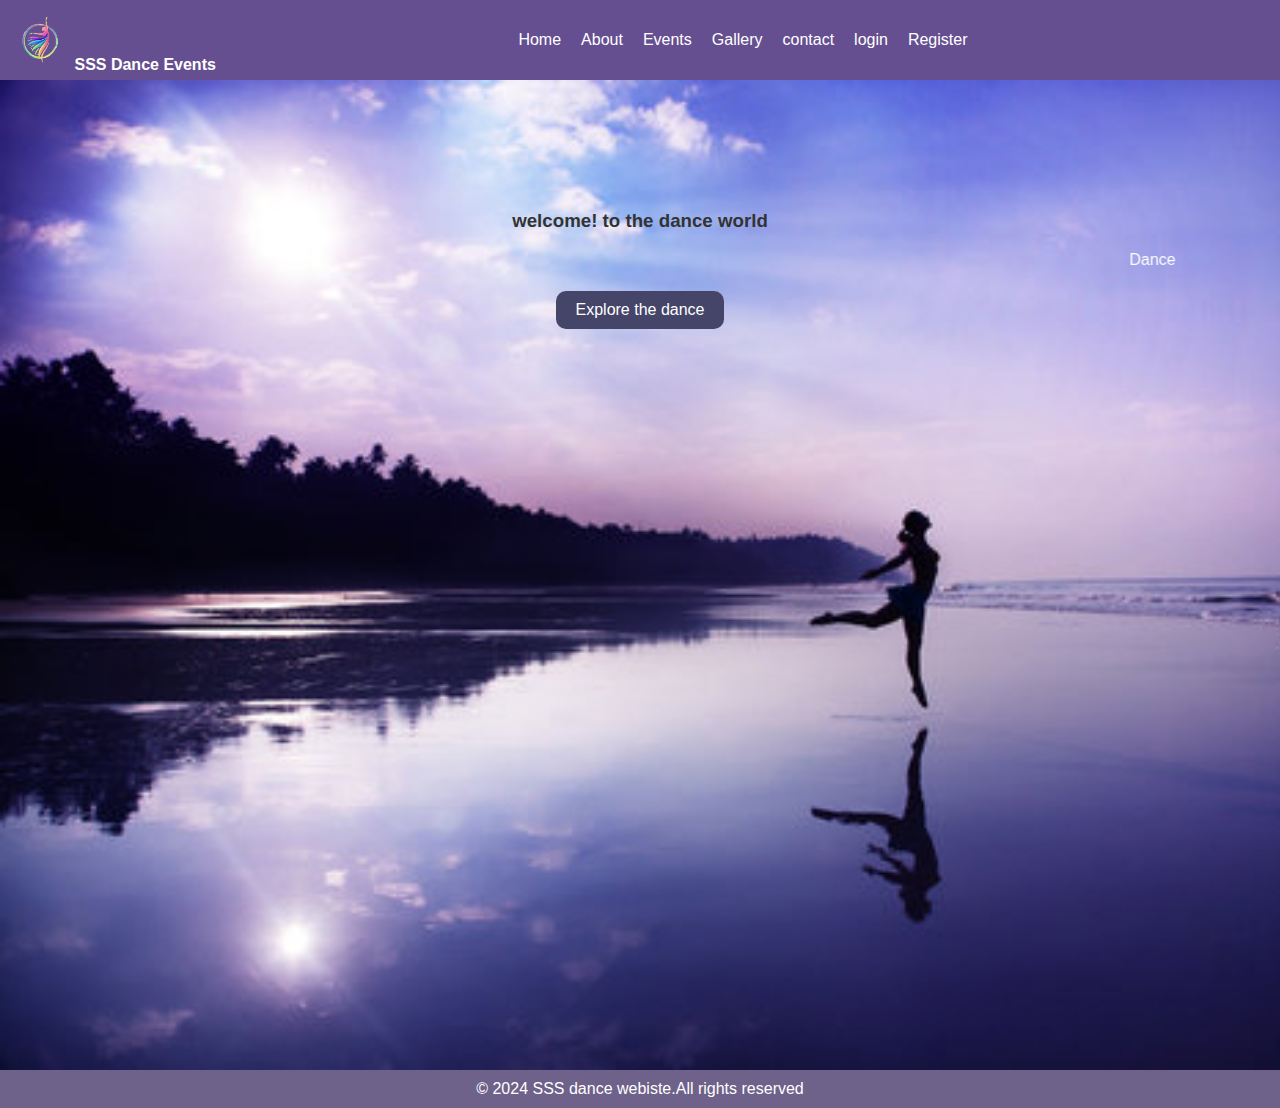
<file: index.html>
<!DOCTYPE html>
<html lang="en">
  <head>
    <meta charset="UTF-8">
    <meta name="viewport" content="width=device-width, initial scale=10">
    <meta name="description" content="SSS Dance Events - Event Management. Dance is an art form and sport consisting of body movements with aesthetic and symbolic value, which can be improvised or choreographed.">

    <link rel="short icon " href="./assests/icon.png">
    <title>Event Management</title>
    <link rel="stylesheet" href="./home.css">
  </head>
    <!-- header -->
<header>
  <div id="logo">
    <img src="./assests/logo1.png" alt="SSS Dance Events">
    <span><strong>SSS Dance Events</strong></span>
  </div>
    <nav>
      <ul img src="./assests/logo1.png"  width="200px" height="200px" alt="">
        <li><a href="#">Home</a></li>
        <li><a href="./about.html">About</a></li>
        <li><a href="./events.html">Events</a></li>
        <li><a href="./gallery.html">Gallery</a></li>
        <li><a href="./contact.html">contact</a></li>
        <li><a href="./login.html">login</a></li>
        <li><a href="./register.html">Register</a></li>
      </ul>
    </nav>
</header>
     <!-- main section -->
     <main>
      <section class="Dance">
        <div class="Dance-content">
          <h3>welcome! to the dance world</h3>
          <marquee>Dance is the art of moving your body rhythmically, usually to music, to express emotions, tell a story, or simply for enjoyment. It can be planned (choreographed) or made up on the spot (improvised) and is a form of both exercise and creative expression found in all cultures.</marquee><br><br>
          <a href="./gallery.html" class="button">Explore the dance</a>
        </div>
      </section>
     </main>
   <!-- footer section -->
   <footer>&copy; 2024 SSS dance  webiste.All rights reserved</footer>
</body>
</html>
</file>
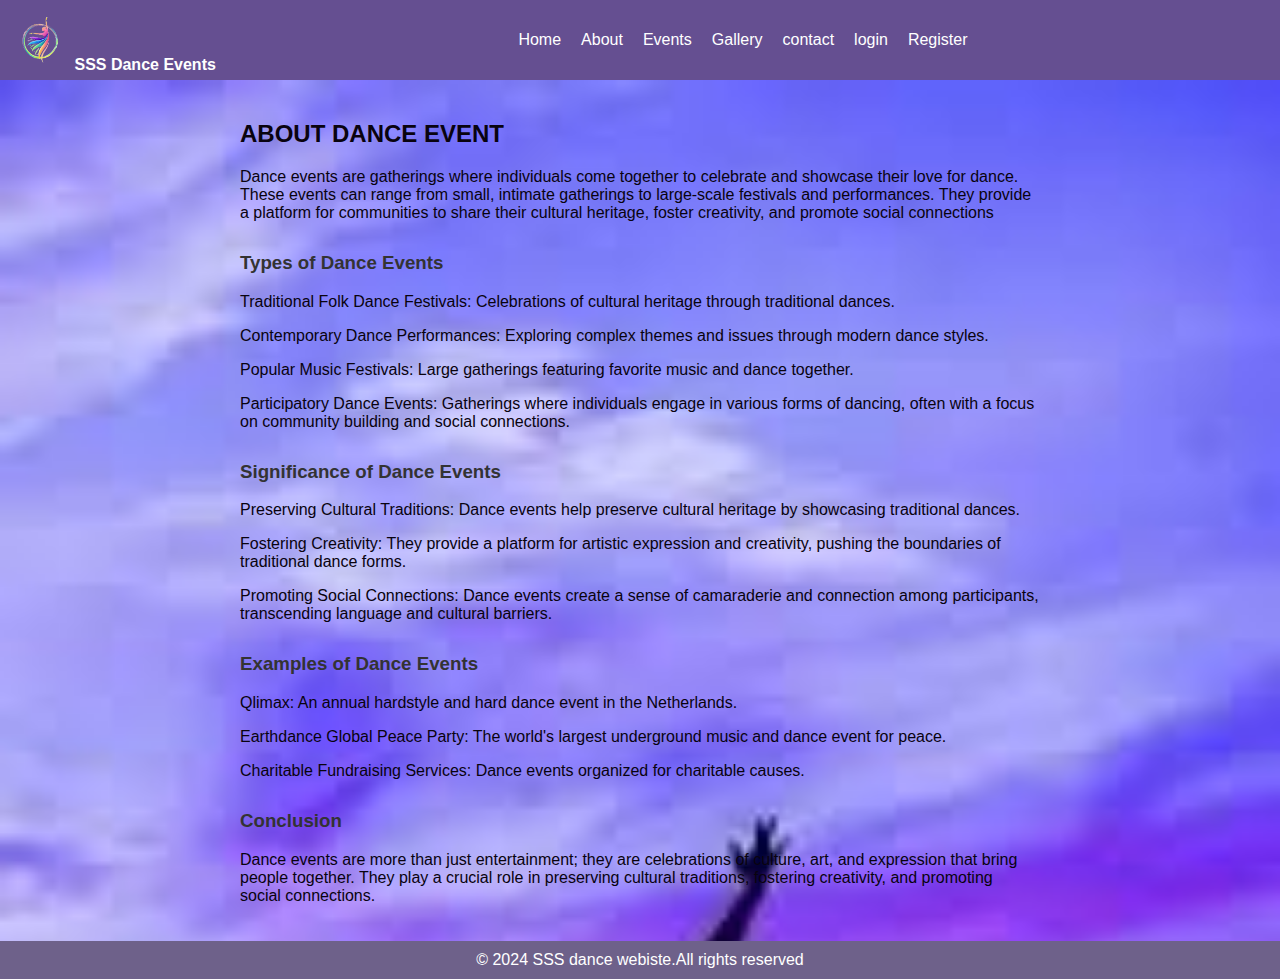
<file: about.html>
<!DOCTYPE html>
<html lang="en">
  <head>
    <meta charset="UTF-8">
    <meta name="viewport" content="width=device-width, initial scale=10">
    <meta name="description" content="SSS Dance Events - Event Management. Dance is an art form and sport consisting of body movements with aesthetic and symbolic value, which can be improvised or choreographed.">

    <link rel="short icon " href="./assests/icon.png">
    <title>Event Management</title>
    <link rel="stylesheet" href="./home.css">
  </head>
    <!-- header -->
<header>
  <div id="logo">
    <img src="./assests/logo1.png" alt="SSS Dance Events">
    <span><strong>SSS Dance Events</strong></span>
  </div>
    <nav>
      <ul img src="./assests/logo1.png"  width="200px" height="200px" alt="">
        <li><a href="#">Home</a></li>
        <li><a href="./about.html">About</a></li>
        <li><a href="./events.html">Events</a></li>
        <li><a href="./gallery.html">Gallery</a></li>
        <li><a href="./contact.html">contact</a></li>
        <li><a href="./login.html">login</a></li>
        <li><a href="./register.html">Register</a></li>
      </ul>
    </nav>
</header>
     <!-- main section -->
     <main>
      <section class="method">
        <div class="methods">
          <h2>ABOUT DANCE EVENT</h2>
          <p>Dance events are gatherings where individuals come together to celebrate and showcase their love for dance. These events can range from small, intimate gatherings to large-scale festivals and performances. They provide a platform for communities to share their cultural heritage, foster creativity, and promote social connections</p>
          <h3>Types of Dance Events</h3>
          <p>Traditional Folk Dance Festivals: Celebrations of cultural heritage through traditional dances.</p>
          <p>Contemporary Dance Performances: Exploring complex themes and issues through modern dance styles.</p>
          <p>Popular Music Festivals: Large gatherings featuring favorite music and dance together.</p>
          <p>Participatory Dance Events: Gatherings where individuals engage in various forms of dancing, often with a focus on community building and social connections.</p>
          <h3>Significance of Dance Events</h3>
          <p>Preserving Cultural Traditions: Dance events help preserve cultural heritage by showcasing traditional dances.</p>
          <p>Fostering Creativity: They provide a platform for artistic expression and creativity, pushing the boundaries of traditional dance forms.</p>
          <p>Promoting Social Connections: Dance events create a sense of camaraderie and connection among participants, transcending language and cultural barriers.</p>
          <h3>Examples of Dance Events</h3>
          <p>Qlimax: An annual hardstyle and hard dance event in the Netherlands.</p>
          <p>Earthdance Global Peace Party: The world's largest underground music and dance event for peace.</p>
          <p>Charitable Fundraising Services: Dance events organized for charitable causes.</p>
          <h3>Conclusion</h3>
          <p>Dance events are more than just entertainment; they are celebrations of culture, art, and expression that bring people together. They play a crucial role in preserving cultural traditions, fostering creativity, and promoting social connections.</p>




        </div>

      </section>
     </main>
   <!-- footer section -->
   <footer>&copy; 2024 SSS dance  webiste.All rights reserved</footer>
</body>
</html>
</file>
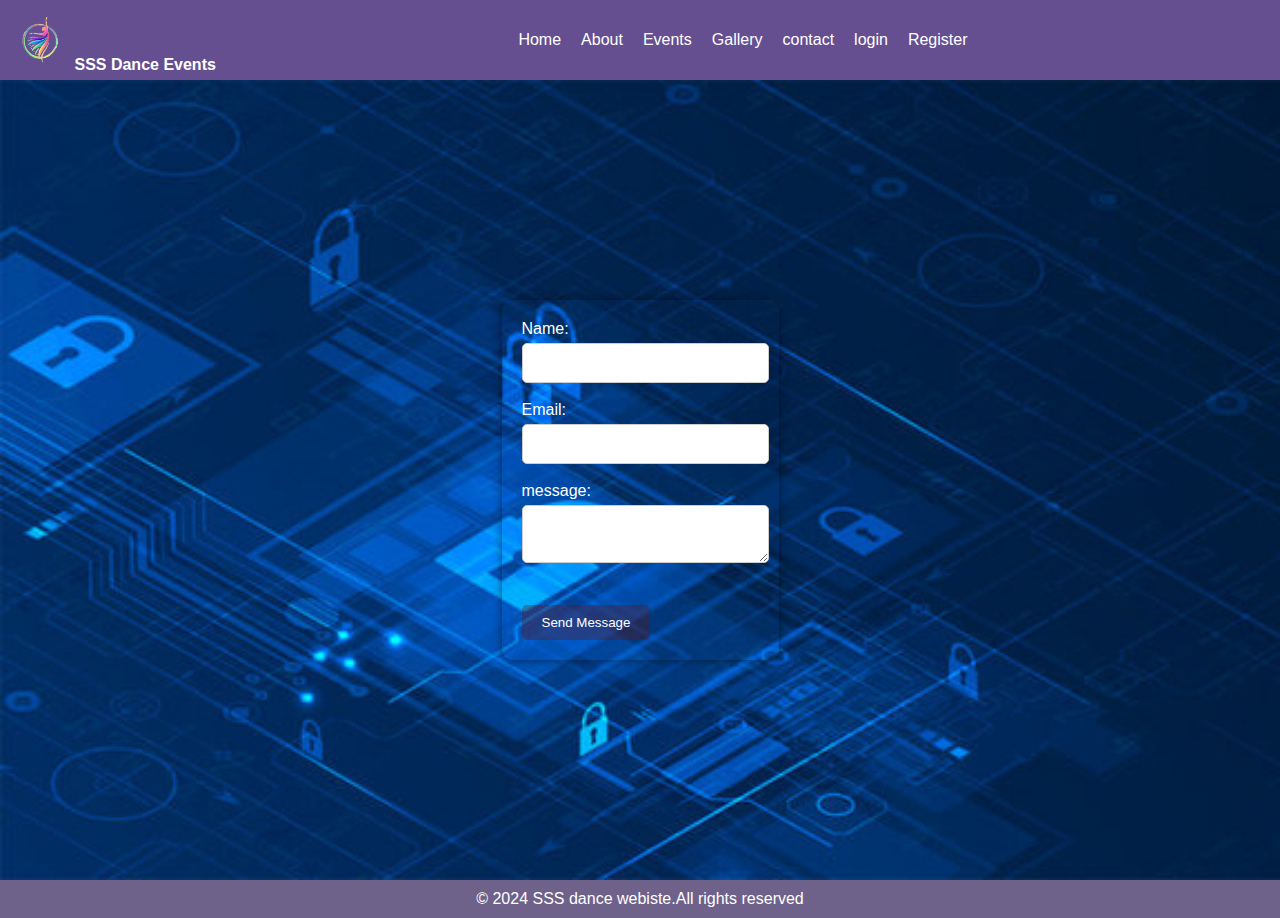
<file: contact.html>
<!DOCTYPE html>
<html lang="en">
  <head>
    <meta charset="UTF-8">
    <meta name="viewport" content="width=device-width, initial scale=10">
    <meta name="description" content="SSS Dance Events - Event Management. Dance is an art form and sport consisting of body movements with aesthetic and symbolic value, which can be improvised or choreographed.">

    <link rel="short icon " href="./assests/icon.png">
    <title>Event Management</title>
    <link rel="stylesheet" href="./home.css">
  </head>
  <body>
    <!-- header -->
<header>
  <div id="logo">
    <img src="./assests/logo1.png" alt="SSS Dance Events">
    <span><strong>SSS Dance Events</strong></span>
  </div>
    <nav>
      <ul>
        <li><a href="./index.html">Home</a></li>
        <li><a href="./about.html">About</a></li>
        <li><a href="./events.html">Events</a></li>
        <li><a href="./gallery.html">Gallery</a></li>
        <li><a href="./contact.html">contact</a></li>
        <li><a href="./login.html">login</a></li>
        <li><a href="./register.html">Register</a></li>
      </ul>
    </nav>
</header>
     <!-- main section --> 
         <main>
          <section class="contact">
            <form action="#" class="con-form">
              <div class="contact-us">
                <label for="name">Name:</label><input type="text" name="name" required><br><br>
                <label for="email">Email:</label><input type="text" name="email" required><br><br>
                <label for="message">message:</label>
                <textarea name="message" id="message" required></textarea><br><br>
              </div>
              <button type="Submit" class="sub-mit" rows="4" requried>Send Message</button>
            </form>
          </section>
         </main>
   <!-- footer section -->
   <footer>&copy; 2024 SSS dance  webiste.All rights reserved</footer>
</body>
</html>
</file>
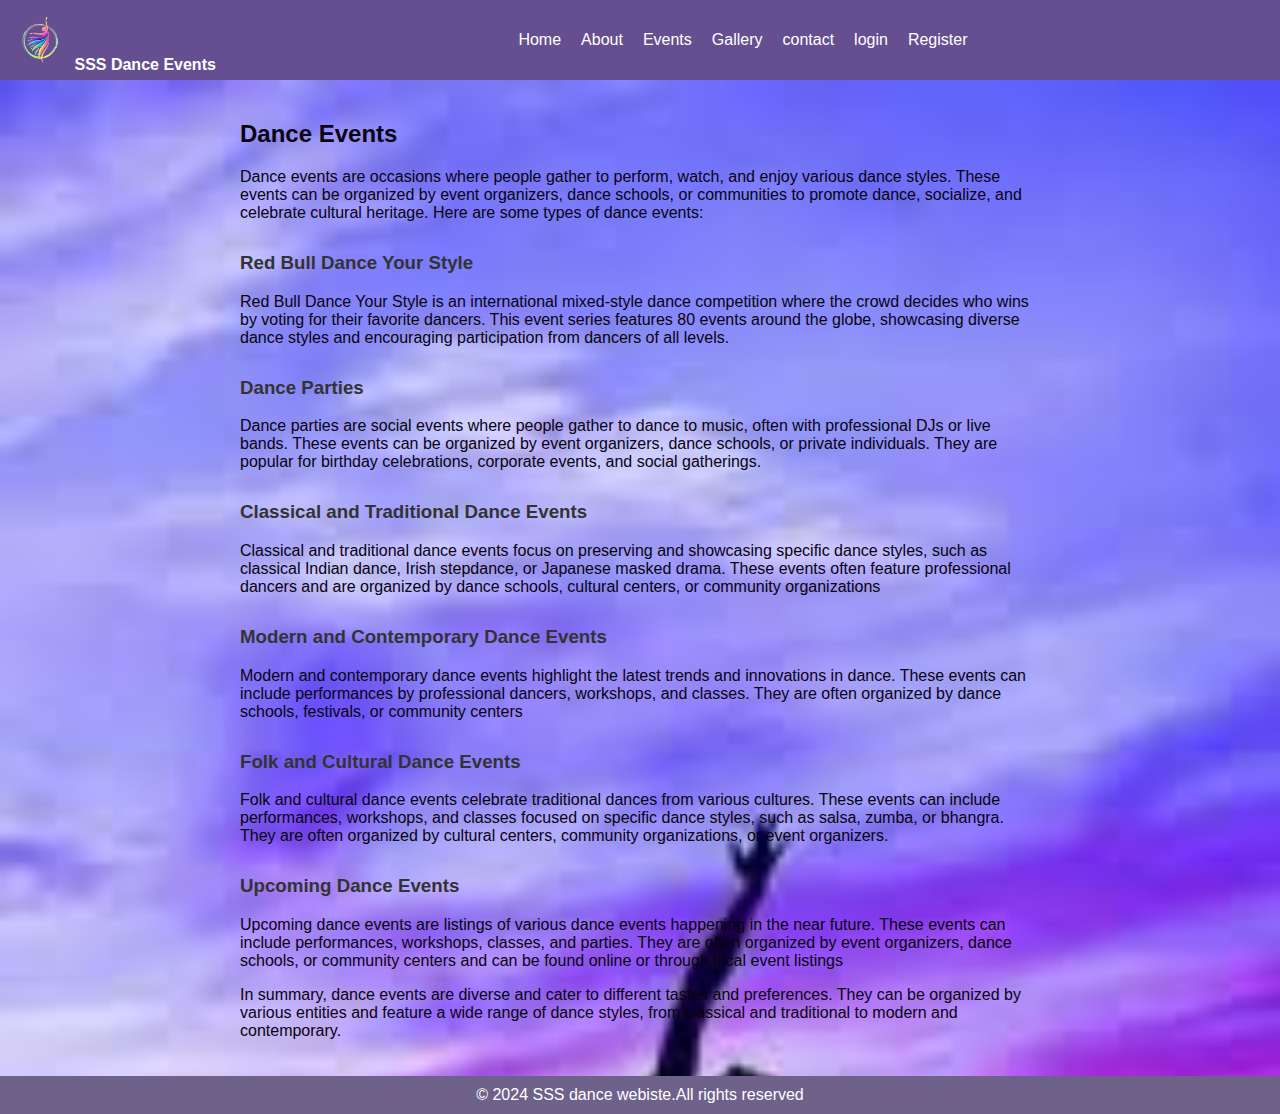
<file: events.html>
<!DOCTYPE html>
<html lang="en">
  <head>
    <meta charset="UTF-8">
    <meta name="viewport" content="width=device-width, initial scale=10">
    <meta name="description" content="SSS Dance Events - Event Management. Dance is an art form and sport consisting of body movements with aesthetic and symbolic value, which can be improvised or choreographed.">

    <link rel="short icon " href="./assests/icon.png">
    <title>Event Management</title>
    <link rel="stylesheet" href="./home.css">
  </head>
  <body>
    <!-- header -->
<header>
  <div id="logo">
    <img src="./assests/logo1.png" alt="SSS Dance Events">
    <span><strong>SSS Dance Events</strong></span>
  </div>
    <nav>
      <ul>
        <li><a href="./index.html">Home</a></li>
        <li><a href="./about.html">About</a></li>
        <li><a href="./events.html">Events</a></li>
        <li><a href="./gallery.html">Gallery</a></li>
        <li><a href="./contact.html">contact</a></li>
        <li><a href="./login.html">login</a></li>
        <li><a href="./register.html">Register</a></li>


      </ul>
    </nav>
</header>
     <!-- main section -->
      <main>
        <section class="container">
        <div class="containers">
        <h2>Dance Events</h2>
        <p>Dance events are occasions where people gather to perform, watch, and enjoy various dance styles. These events can be organized by event organizers, dance schools, or communities to promote dance, socialize, and celebrate cultural heritage. Here are some types of dance events:</p>
        <h3>Red Bull Dance Your Style</h3>
        <p>Red Bull Dance Your Style is an international mixed-style dance competition where the crowd decides who wins by voting for their favorite dancers. This event series features 80 events around the globe, showcasing diverse dance styles and encouraging participation from dancers of all levels.</p>
        <h3>Dance Parties</h3>
        <p>Dance parties are social events where people gather to dance to music, often with professional DJs or live bands. These events can be organized by event organizers, dance schools, or private individuals. They are popular for birthday celebrations, corporate events, and social gatherings.</p>
        <h3>Classical and Traditional Dance Events</h3>
        <p>Classical and traditional dance events focus on preserving and showcasing specific dance styles, such as classical Indian dance, Irish stepdance, or Japanese masked drama. These events often feature professional dancers and are organized by dance schools, cultural centers, or community organizations</p>
        <h3>Modern and Contemporary Dance Events</h3>
        <p>Modern and contemporary dance events highlight the latest trends and innovations in dance. These events can include performances by professional dancers, workshops, and classes. They are often organized by dance schools, festivals, or community centers</p>
        <h3>Folk and Cultural Dance Events</h3>
        <p>Folk and cultural dance events celebrate traditional dances from various cultures. These events can include performances, workshops, and classes focused on specific dance styles, such as salsa, zumba, or bhangra. They are often organized by cultural centers, community organizations, or event organizers.</p>
        <h3>Upcoming Dance Events</h3>
        <p>Upcoming dance events are listings of various dance events happening in the near future. These events can include performances, workshops, classes, and parties. They are often organized by event organizers, dance schools, or community centers and can be found online or through local event listings</p>
        <p>In summary, dance events are diverse and cater to different tastes and preferences. They can be organized by various entities and feature a wide range of dance styles, from classical and traditional to modern and contemporary.</p>
      </div>
      </section>
      </main>
   <!-- footer section -->
   <footer>&copy; 2024 SSS dance  webiste.All rights reserved</footer>
</body>
</html>
</file>
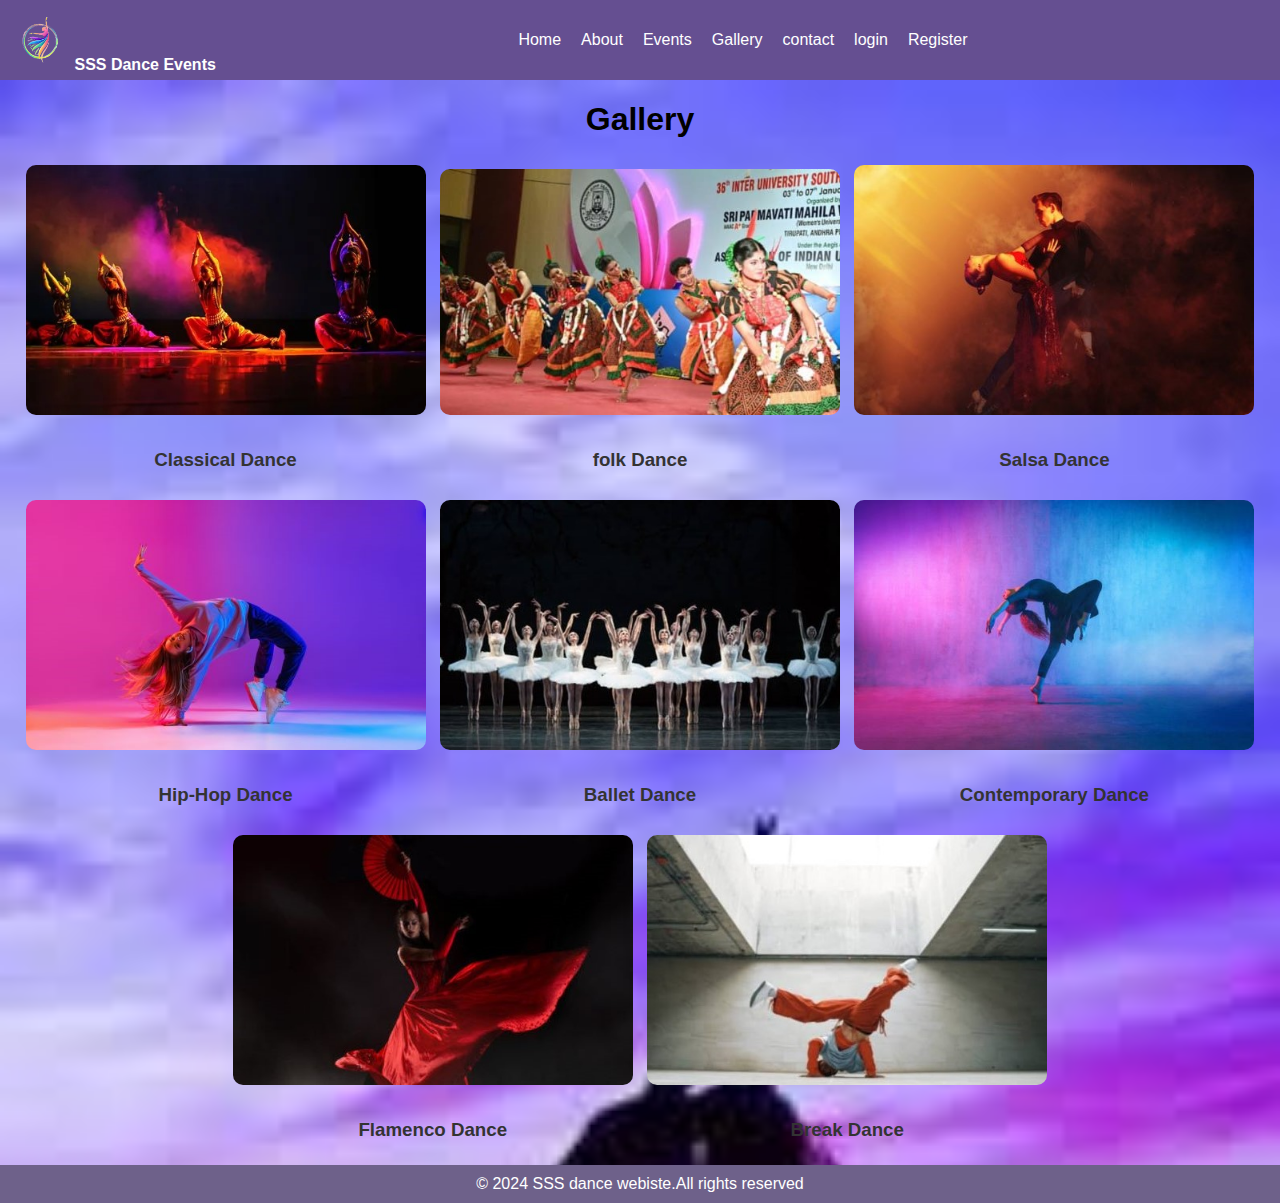
<file: gallery.html>
<!DOCTYPE html>
<html lang="en">
  <head>
    <meta charset="UTF-8">
    <meta name="viewport" content="width=device-width, initial scale=10">
    <meta name="description" content="SSS Dance Events - Event Management. Dance is an art form and sport consisting of body movements with aesthetic and symbolic value, which can be improvised or choreographed.">

    <link rel="short icon " href="./assests/icon.png">
    <title>Event Management</title>
    <link rel="stylesheet" href="./home.css">
  </head>
  <body>
    <!-- header -->
<header>
  <div id="logo">
    <img src="./assests/logo1.png" alt="SSS Dance Events">
    <span><strong>SSS Dance Events</strong></span>
  </div>
    <nav>
      <ul>
        <li><a href="./index.html">Home</a></li>
        <li><a href="./about.html">About</a></li>
        <li><a href="./events.html">Events</a></li>
        <li><a href="./gallery.html">Gallery</a></li>
        <li><a href="./contact.html">contact</a></li>
        <li><a href="./login.html">login</a></li>
        <li><a href="./register.html">Register</a></li>


      </ul>
    </nav>
</header>
     <!-- main section -->
       <main>
        <section class="Gallery">
          <h1>Gallery</h1>
          <div class="Gallerys-lists">
            <div class="Gallerys-list">
              <img src="./assests/dan1.jpg" alt="">
              <h3>Classical Dance</h3>
              </div>
              <div class="Gallerys-list">
              <img src="./assests/dan2.jpg" alt="">
              <h3>folk Dance</h3>


              </div>
              <div class="Gallerys-list">
              <img src="./assests/dan3.jpg" alt="">
              <h3>Salsa Dance</h3>


              </div>
              <div class="Gallerys-list">
              <img src="./assests/dan4.jpg" alt="">
              <h3>Hip-Hop Dance</h3>


              </div>
              <div class="Gallerys-list">
              <img src="./assests/dan5.jpg" alt="">
              <h3>Ballet Dance</h3>


              </div>
              <div class="Gallerys-list">
              <img src="./assests/dan6.jpg" alt="">
              <h3>Contemporary Dance</h3>


              </div>
              <div class="Gallerys-list">
              <img src="./assests/dan7.jpg" alt="">
              <h3>Flamenco  Dance</h3>


              </div>
              <div class="Gallerys-list">
              <img src="./assests/dan10.jpg" alt="">
              <h3>Break Dance</h3>

              </div>
            </div>
            </section>
       </main>
   <!-- footer section -->
   <footer>&copy; 2024 SSS dance  webiste.All rights reserved</footer>
</body>
</html>
</file>
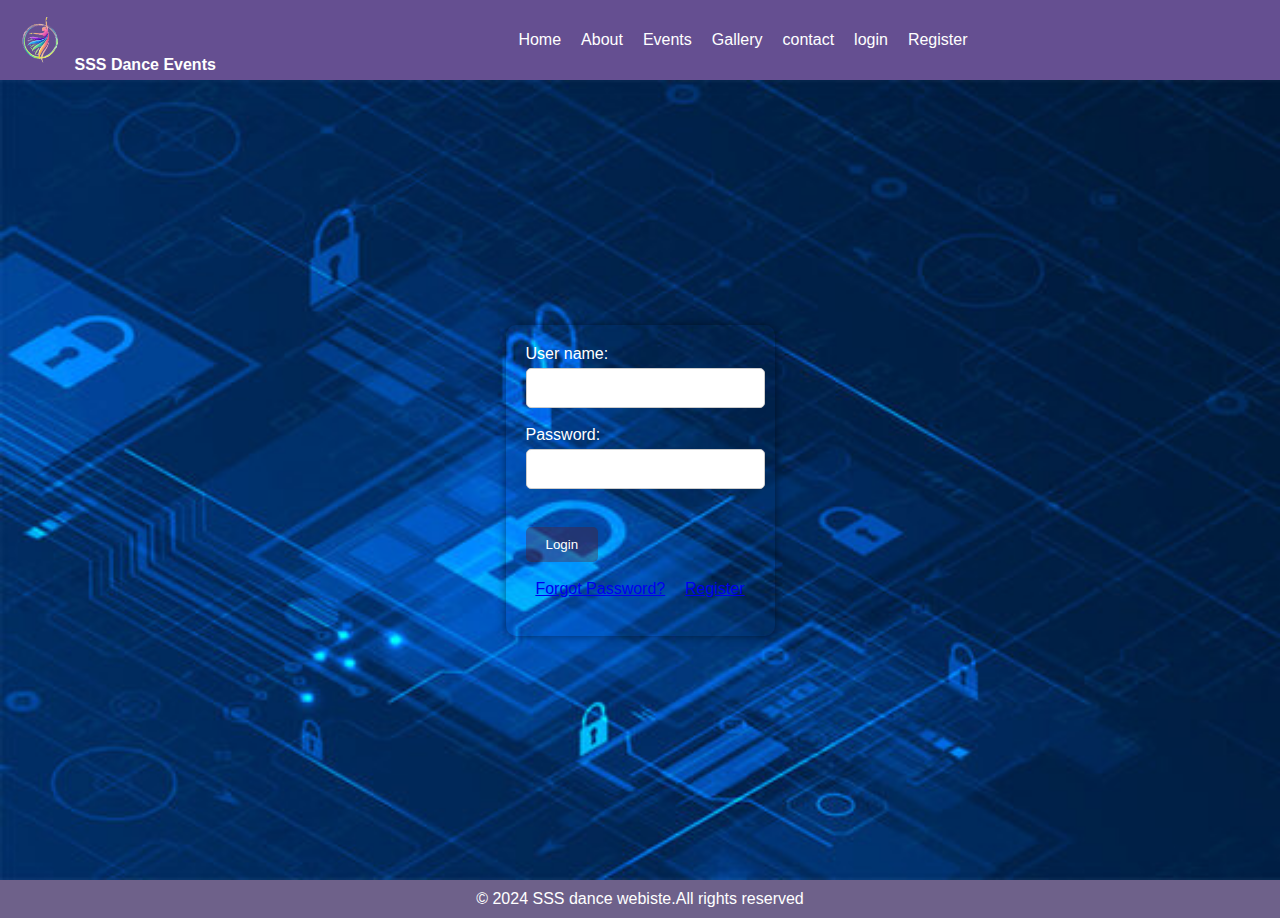
<file: login.html>
<!DOCTYPE html>
<html lang="en">
  <head>
    <meta charset="UTF-8">
    <meta name="viewport" content="width=device-width, initial scale=10">
    <meta name="description" content="SSS Dance Events - Event Management. Dance is an art form and sport consisting of body movements with aesthetic and symbolic value, which can be improvised or choreographed.">

    <link rel="short icon " href="./assests/icon.png">
    <title>Event Management</title>
    <link rel="stylesheet" href="./home.css">
  </head>
  <body>
    <!-- header -->
<header>
  <div id="logo">
    <img src="./assests/logo1.png" alt="SSS Dance Events">
    <span><strong>SSS Dance Events</strong></span>
  </div>
    <nav>
      <ul>
        <li><a href="./index.html">Home</a></li>
        <li><a href="./about.html">About</a></li>
        <li><a href="./events.html">Events</a></li>
        <li><a href="./gallery.html">Gallery</a></li>
        <li><a href="./contact.html">contact</a></li>
        <li><a href="./login.html">login</a></li>
        <li><a href="./register.html">Register</a></li>


      </ul>
    </nav>
</header>

     <!-- main section -->
     <main>
      <section class="login">
        <form action="#">
          <div class="login-content">
            <label for="name">User name:</label><input type="text" name="name" required><br><br>
            <label for="password">Password:</label><input type="text" name="password" required><br><br>
          </div>
          <button type="Submit" class="sub-mit" rows="4" requried>Login</button><br><br>
          <div class="connect">
            <a href="#">Forgot Password?</a><br><br>
            <a href="#">Register</a>
        </div>
        </form>
      </section>
    </main>
   <!-- footer section -->
   <footer>&copy; 2024 SSS dance  webiste.All rights reserved</footer>
</body>
</html>
</file>
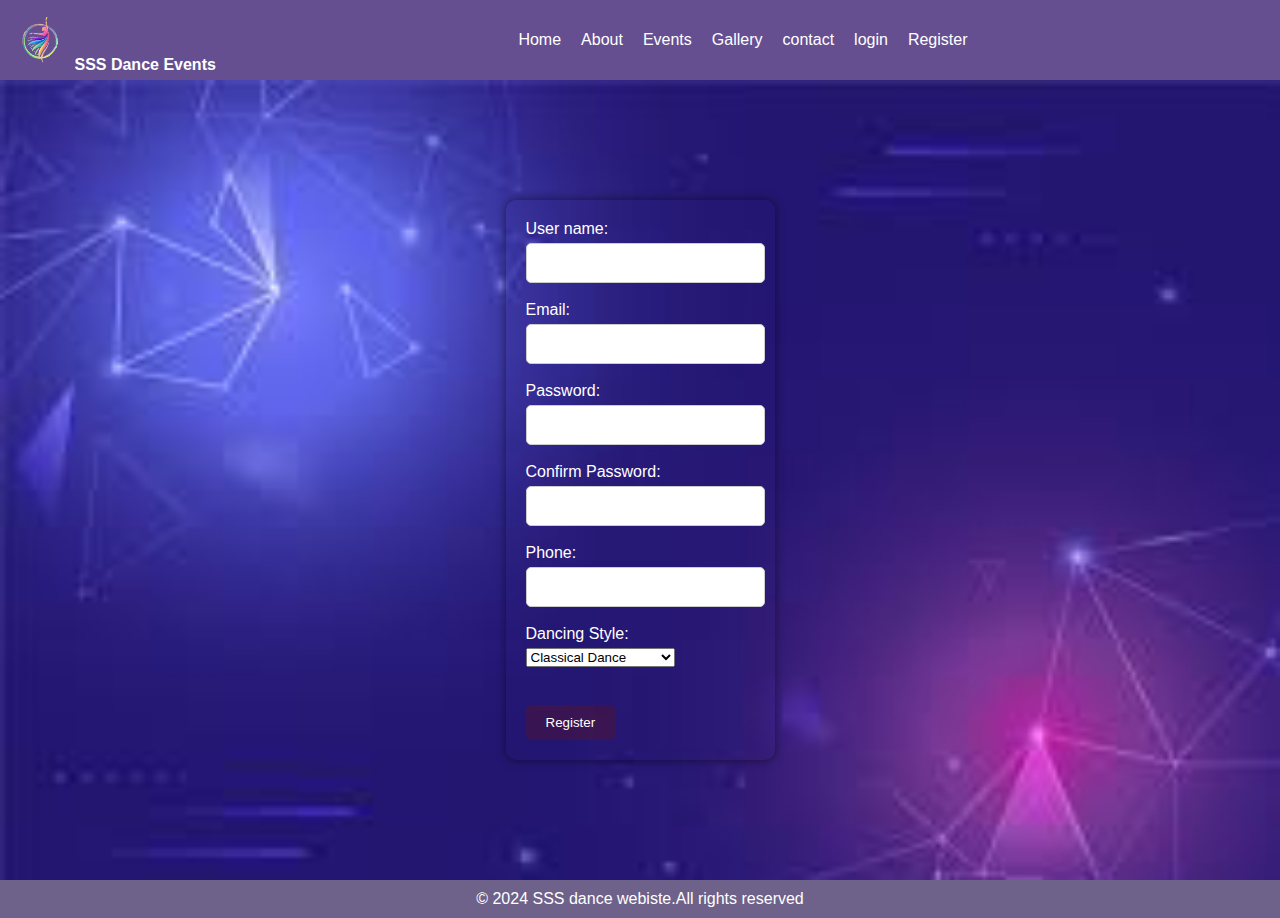
<file: register.html>
<!DOCTYPE html>
<html lang="en">
  <head>
    <meta charset="UTF-8">
    <meta name="viewport" content='width=device-width, initial-scale=1.0' >
    <meta name="description" content="SSS Dance Events - Event Management. Dance is an art form and sport consisting of body movements with aesthetic and symbolic value, which can be improvised or choreographed.">
    <link rel="icon " href="./assests/icon.png">
    <title>Event Management</title>
    <link rel="stylesheet" href="./home.css">
  </head>
  <body>
    <!-- header -->
<header>
  <div id="logo">
    <img src="./assests/logo1.png" alt="SSS Dance Events">
    <span><strong>SSS Dance Events</strong></span>
  </div>
    <nav>
      <ul>
        <li><a href="./index.html">Home</a></li>
        <li><a href="./about.html">About</a></li>
        <li><a href="./events.html">Events</a></li>
        <li><a href="./gallery.html">Gallery</a></li>
        <li><a href="./contact.html">contact</a></li>
        <li><a href="./login.html">login</a></li>
        <li><a href="./register.html">Register</a></li>


      </ul>
    </nav>
</header>
     <!-- main section -->
     <main>
      <section class="register">
      <form action="#">
        <div class="register-form">
          <label for="name">User name:</label><input type="text" id="name" name="name" required><br><br>
          <label for="email">Email:</label><input type="text"id="email" name="email" required><br><br> 
          <label for="password">Password:</label><input type="text" id="password" name="password" required><br><br>
          <label for="confirm-password">Confirm Password:</label><input type="text" id="confirm password"  name="confirm password" required><br><br>
          <label for="phone">Phone:</label><input type="text" id="tel"  name="phone" required><br><br>
          <label for="dancing-style">Dancing Style:</label>
          <select class="dancing-style" name="dancing-style" required>
            <option value="Classical Dance">Classical Dance</option>
            <option value="Folk Dance">Folk Dance</option>
            <option value="Salsa Dance">Salsa Dance</option>
            <option value="Ballet">Ballet</option>
            <option value="Hip-Hop">Hip-Hop</option>
            <option value="Break Dance">Break Dance</option>
            <option value="Flamenco Dance">Flamenco Dance</option>
            <option value="Contemporary Dance">Contemporary Dance</option>
           </select><br><br>
        </div>
        <button type="Submit" class="sub-mit" rows="4" requried>Register</button>

      </form>

      </section>
       </main>
   <!-- footer section -->
   <footer>&copy; 2024 SSS dance  webiste.All rights reserved</footer>

</body>
</html>
</file>
<file: home.css>
body{
    font-family:Arial, Helvetica, sans-serif;
    margin: 0;
    padding: 0;
}
header{
    background-color:#654F91;
    color: white;
    padding: 10px;
}
#logo{
  float: left;
}
#logo img{
  height: 60px;
  width: 60px;
}
nav{
    display: flex;
    justify-content: center;
}
nav ul{
    list-style-type: none;
    display: flex;
    flex-wrap: wrap;
    justify-content: center;
    padding: 0;
}
nav ul img{
  margin-left: 10px;
}
nav li{
    margin: 5px 10px;
}
nav a{
    color: white;
    text-decoration: none;
}
.Dance{
    width: 100%;
    background-image: url(./assests/flash2.jpg);
        /* background-color: #f8f9f8; */

    background-size: cover;
    height: 110vh;
    display: flex;
    justify-content: space-evenly;
    text-align: center;
    color: white;
}
.Dance-content{
    text-align: center;
    padding: 100px;
}
.button{
    
    text-decoration: none;
    color:white;
    display: inline-block;
    background-color: rgb(69, 69, 105);
    padding: 10px 20px;
    border-radius: 10px;
}

.method{
    background-image: url(./assests/flash.jpg);
    background-size: cover;
    display: flex;
    justify-content: space-evenly;
    color: rgb(9, 3, 15);
    align-items: center;
}
.methods{
    max-width: 800px;
    margin: 0 auto;
    padding: 20px;
    border: 1px;
    border-radius: 5px;
}
.h1{
    font-size: 25px;
    font-weight: bold;
    margin-bottom: 10px;
}
.h3{
    font-size: 20px;
    font-weight: bold;
   
    margin-bottom: 10px;
}
.p{
    font-size: 20px;
    
    line-height: 1.5;
    margin-bottom: 20px;
}
.container{
    background-image: url(./assests/flash.jpg);
    background-size: cover;
    display: flex;
    justify-content: space-evenly;
    color: rgb(9, 3, 15);
    align-items: center;
    }
.containers{
    max-width: 800px;
    margin: 0 auto;
    padding: 20px;
 }
h3{
    color: #333;
    margin-top: 30px;
    
}
.p{
    color: #555;
    line-height: 1.5;
}
.event-type{
    border-left: 5px ;
    padding-left: 10px ;
    margin-top: 20px ;
}
.Gallery {
  background-image: url(./assests/flash.jpg);
  background-size: cover;
  display: flex;
  justify-content: space-evenly;
  text-align: center;
  display: flex;
  flex-wrap: wrap;
  justify-content: center;
}
.Gallerys-list {
  width: 400px;
  margin: 5px;
  border-radius: 5px;
  display: inline-block;
}

.Gallerys-list img {
  width: 100%;
  height: 100%;
  border-radius: 10px;
}
 .contact{
  background-image: url(./assests/login1.jpg);
  background-size: cover;
  display: flex;
  justify-content: space-evenly;
  align-items: center;
  padding: 40px 0;  
  height: 80vh;  

 }
 form {
    transition: transparent;
    max-width: 600px;
    margin: 0 auto;
    padding: 20px;
    /* background-color: #f8f9f8; */
    border-radius: 10px;
    box-shadow: 0 0 10px rgba(0,0,0,0.5);
  }
 
  .contact-us{
    margin-bottom: 20px;
    transition: transparent;
  }
  label{
    display: block;
    font-size: 16px;
    margin-bottom: 5px;
  }
  input  input[type="text"],
  input[type="password"],textarea{
    width: 95%;
    padding: 10px;
    font-size: 16px;
    border: 1px solid #ccc;
    border-radius: 5px;
  }
  .sub-mit{
    display: inline-block;
    background-color: #6115;
    color: white;
    text-decoration: none;
    padding: 10px 20px;
    border-radius: 5px;
    border: none;
    cursor: pointer;
  }
  .sub-mit:hover{
    background-color: #53176315;
  }
  .login{
    background-image: url(./assests/login1.jpg);
    background-size: cover;
    display: flex;
    justify-content: space-evenly;
    align-items: center;
    padding: 40px 0;
    height: 80vh;  
  }
  form{
    max-width: 600px;
    margin: 0 auto;
    padding: 20px;
    /* background-color: #f8f9f8; */
    border-radius: 10px;
    box-shadow: 0 0 10px rgba(0,0,0,0.5);
    /* background: transparent; */
    transition: transparent;
  }
  .login-content{
    margin-bottom: 20px;
  }
  label{
    display: block;
    font-size: 16px;
    margin-bottom: 5px;

  }
  input[type="text"],
  input[type="password"]{
    width: 95%;
    padding: 10px;
    font-size: 16px;
    border: 1px solid #ccc;
    border-radius: 5px;
  }
  .sub-mit{
    display: inline-block;
    background-color: #6115;
    color: white;
    text-decoration: none;
    padding: 10px 20px;
    border-radius: 5px;
    border: none;
    cursor: pointer;
  }
  .sub-mit:hover{
    background-color: #53176315;
  }
  .connect{
    display: flex;
    justify-content: space-evenly;
    
  }
  .register{
    background-image: url(./assests/da.jpg);
    background-size: cover;
    display: flex;
    justify-content: space-evenly;
    color: rgb(9, 3, 15);
    align-items: center;
    padding: 40px 0;  
    height: 80vh;  

  }
  form{
    max-width: 600px;
    margin: 0 auto;
    padding: 20px;
    /* background-color: #f8f9f8; */
    transition: transparent;
    border-radius: 10px;
    box-shadow: 0 0 10px rgba(0,0,0,0.5);
    color: white;
  }
.register-form{
  margin-bottom: 20px;
}
label{
  display: block;
  font-size: 16px;
  margin-bottom: 5px;

}
input[type="text"],
input[type="password"]
input[type="phone"]select{
  width: 95%;
  padding: 10px;
  font-size: 16px;
  border: 1px solid #ccc;
  border-radius: 5px;
}
.sub-mit{
  display: inline-block;
  background-color: #6115;
  color: white;
  text-decoration: none;
  padding: 10px 20px;
  border-radius: 5px;
  border: none;
  cursor: pointer;
}
.sub-mit:hover{
  background-color: white;
  color: black;
}
footer{
    background-color: #6e618a;
    color: white;
    padding: 10px;
    text-align: center;
    clear: both;
}
</file>
